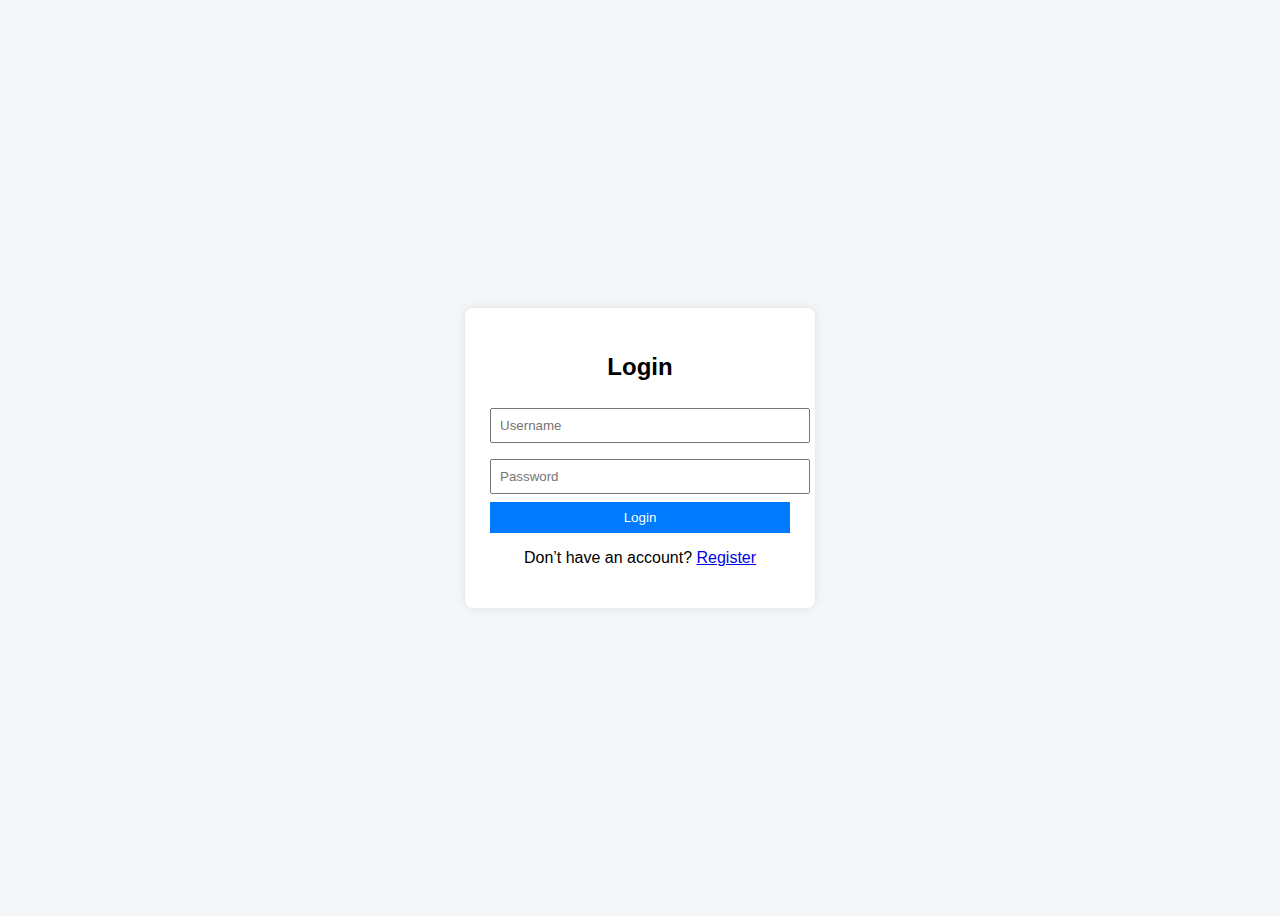
<file: frontend/index.html>
<!DOCTYPE html>
<html lang="en">
<head>
    <meta charset="UTF-8">
    <title>Expense Tracker | Login</title>
    <link rel="stylesheet" href="css/styles.css">
</head>
<body>

<div class="container">
    <h2>Login</h2>

    <form id="loginForm">
        <input type="text" id="username" placeholder="Username" required />
        <input type="password" id="password" placeholder="Password" required />
        <button type="submit">Login</button>
    </form>

    <p id="message"></p>

    <p>
        Don’t have an account?
        <a href="register.html">Register</a>
    </p>
</div>

<script src="js/auth.js"></script>
</body>
</html>
</file>
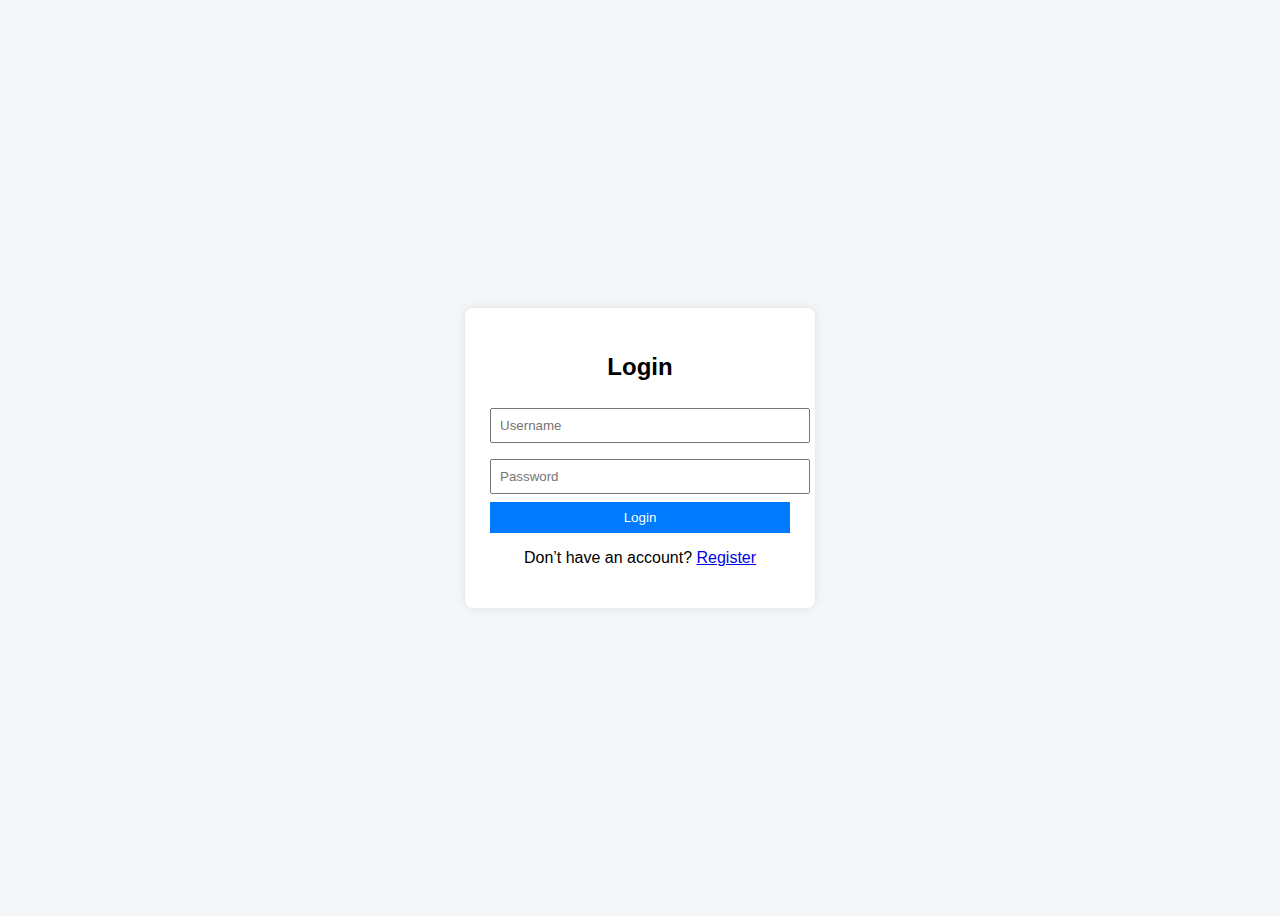
<file: frontend/dashboard.html>
<!DOCTYPE html>
<html lang="en">
<head>
    <meta charset="UTF-8">
    <title>Expense Tracker | Dashboard</title>
    <link rel="stylesheet" href="css/dashboard.css">
</head>
<body>

<header class="topbar">
    <h2 id="welcome">Welcome</h2>
    <button id="logoutBtn" class="logout-btn">Logout</button>
</header>

<div class="dashboard">

    <div class="hero-card">
        <h1>Expense Dashboard</h1>
        <p>Track your daily spending smartly 💸</p>
    </div>

    <div class="actions">
        <button id="showAddBtn">➕ Add Expense</button>
        <button id="showListBtn">📄 View Expenses</button>
    </div>

    <!-- ADD EXPENSE CARD -->
    <div class="card hidden" id="addExpenseCard">
        <h3>Add Expense</h3>
        <form id="expenseForm">
            <input type="date" id="expenseDate" />
            <input type="number" id="amount" placeholder="Amount (₹)" required />
            <input type="text" id="category" placeholder="Category" required />
            <input type="text" id="description" placeholder="Description" />
            <button type="submit">Save Expense</button>
        </form>
        <p id="expenseMessage"></p>
    </div>

    <!-- EXPENSE LIST CARD -->
    <div class="card hidden" id="expenseListCard">
        <h3>Your Expenses</h3>
        <ul id="expensesList"></ul>
    </div>

</div>

<!-- Edit Modal -->
<div class="modal hidden" id="editModal">
    <div class="modal-content">
        <h3>Edit Expense</h3>
        <input id="editAmount" type="number" />
        <input id="editCategory" type="text" />
        <input id="editDescription" type="text" />
        <div class="modal-actions">
            <button id="saveEditBtn">Save</button>
            <button id="cancelEditBtn" class="secondary">Cancel</button>
        </div>
    </div>
</div>

<script src="js/dashboard.js"></script>
<script src="js/expenses.js"></script>

<script>
    const addBtn = document.getElementById("showAddBtn");
    const listBtn = document.getElementById("showListBtn");

    const addCard = document.getElementById("addExpenseCard");
    const listCard = document.getElementById("expenseListCard");

    addBtn.onclick = () => {
        addCard.classList.remove("hidden");
        listCard.classList.add("hidden");
    };

    listBtn.onclick = () => {
        listCard.classList.remove("hidden");
        addCard.classList.add("hidden");
    };
</script>

</body>
</html>
</file>
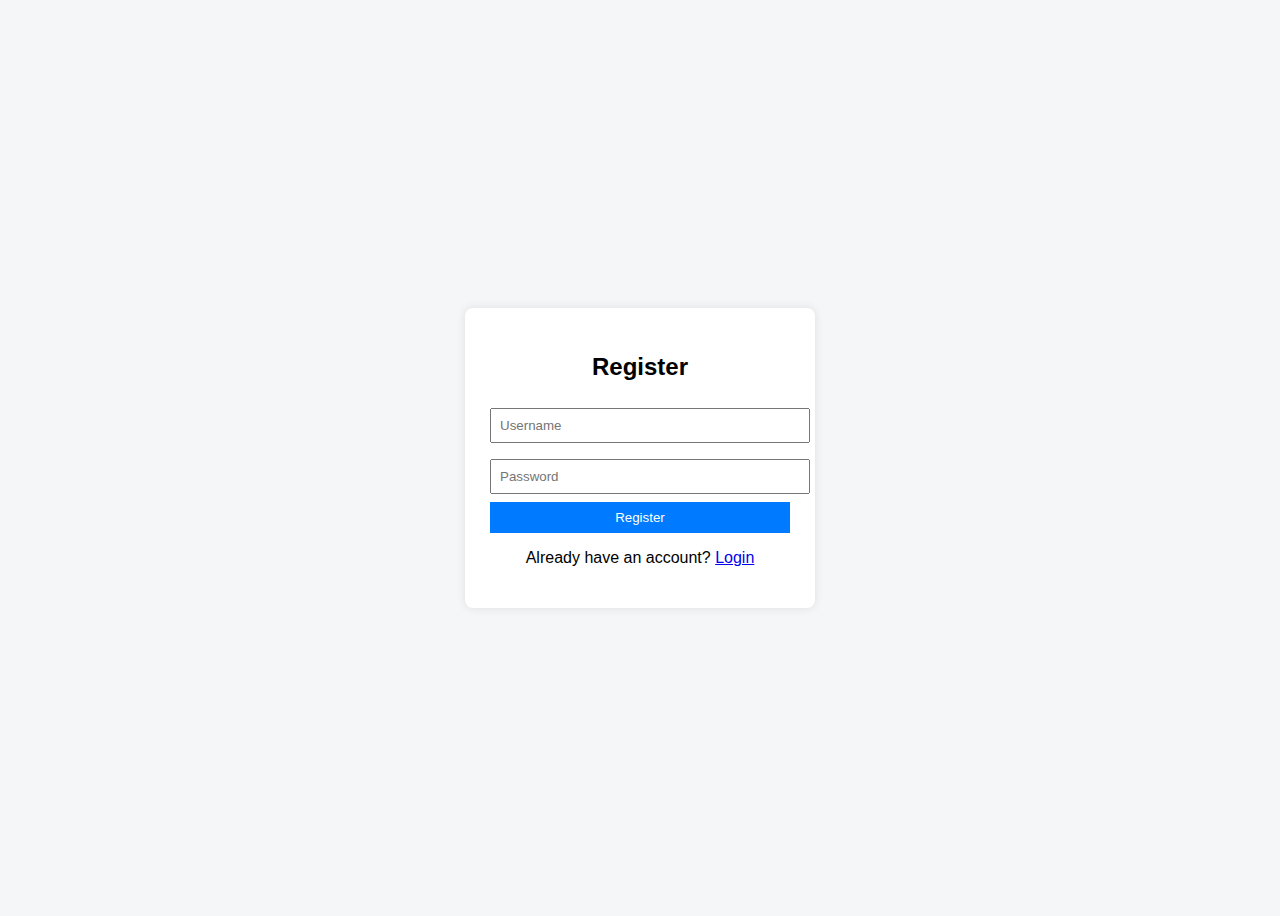
<file: frontend/register.html>
<!DOCTYPE html>
<html lang="en">
<head>
    <meta charset="UTF-8">
    <title>Expense Tracker | Register</title>
    <link rel="stylesheet" href="css/styles.css">
</head>
<body>

<div class="container">
    <h2>Register</h2>

    <form id="registerForm">
        <input type="text" id="username" placeholder="Username" required />
        <input type="password" id="password" placeholder="Password" required />
        <button type="submit">Register</button>
    </form>

    <p id="message"></p>

    <p>
        Already have an account?
        <a href="index.html">Login</a>
    </p>
</div>

<script src="js/register.js"></script>
</body>
</html>
</file>
<file: frontend/css/styles.css>
body {
    font-family: Arial, sans-serif;
    background: #f4f6f8;
    display: flex;
    justify-content: center;
    align-items: center;
    height: 100vh;
}

.container {
    background: white;
    padding: 25px;
    width: 300px;
    border-radius: 8px;
    box-shadow: 0 0 10px rgba(0,0,0,0.1);
    text-align: center;
}

input {
    width: 100%;
    padding: 8px;
    margin: 8px 0;
}

button {
    width: 100%;
    padding: 8px;
    background: #007bff;
    color: white;
    border: none;
    cursor: pointer;
}

button:hover {
    background: #0056b3;
}

#message {
    margin-top: 10px;
    color: red;
}
</file>
<file: frontend/css/dashboard.css>
* {
    box-sizing: border-box;
    font-family: "Segoe UI", sans-serif;
}

body {
    margin: 0;
    min-height: 100vh;
    background: linear-gradient(135deg, #667eea, #764ba2);
}

/* ---------- TOP BAR ---------- */
.topbar {
    background: rgba(255,255,255,0.9);
    backdrop-filter: blur(10px);
    padding: 15px 30px;
    display: flex;
    justify-content: space-between;
    align-items: center;
}

.logout-btn {
    background: #ff4d4d;
    color: white;
    border: none;
    padding: 8px 16px;
    border-radius: 8px;
    cursor: pointer;
}

/* ---------- DASHBOARD ---------- */
.dashboard {
    max-width: 1000px;
    margin: 30px auto;
    padding: 20px;
}

/* ---------- HERO ---------- */
.hero-card {
    background: rgba(255,255,255,0.15);
    color: white;
    padding: 30px;
    border-radius: 16px;
    margin-bottom: 30px;
    backdrop-filter: blur(10px);
}

.hero-card h1 {
    margin: 0;
    font-size: 28px;
}

.hero-card p {
    margin-top: 8px;
    opacity: 0.9;
}

/* ---------- ACTIONS ---------- */
.actions {
    display: flex;
    gap: 20px;
    justify-content: center;
    margin-bottom: 30px;
}

.actions button {
    padding: 14px 24px;
    border-radius: 12px;
    border: none;
    font-size: 16px;
    cursor: pointer;
    background: white;
    font-weight: 600;
    transition: transform 0.2s ease;
}

.actions button:hover {
    transform: translateY(-3px);
}

/* ---------- CARD ---------- */
.card {
    background: white;
    padding: 25px;
    border-radius: 16px;
    box-shadow: 0 15px 30px rgba(0,0,0,0.15);
    animation: fadeIn 0.3s ease;
}

.hidden {
    display: none;
}

/* ---------- FORM ---------- */
input {
    width: 100%;
    padding: 12px;
    margin-top: 12px;
    border-radius: 8px;
    border: 1px solid #ccc;
}

.card button {
    margin-top: 16px;
    width: 100%;
    padding: 12px;
    background: #667eea;
    color: white;
    border: none;
    border-radius: 8px;
    font-size: 15px;
    cursor: pointer;
}

/* ---------- EXPENSE LIST ---------- */
ul {
    list-style: none;
    padding: 0;
}

li {
    background: #f6f7fb;
    margin-bottom: 14px;
    padding: 16px;
    border-radius: 12px;
    display: flex;
    justify-content: space-between;
    align-items: center;
}

li small {
    display: block;
    margin-top: 6px;
    color: #555;
}

li .actions-inline {
    display: flex;
    gap: 8px;
}

li button {
    padding: 6px 12px;
    border-radius: 6px;
    border: none;
    cursor: pointer;
}

.secondary {
    background: #ddd;
}

/* ---------- MODAL ---------- */
.modal {
    position: fixed;
    inset: 0;
    background: rgba(0,0,0,0.6);

    display: none;               /* 👈 IMPORTANT */
    justify-content: center;
    align-items: center;
}

/* Modal visible state */
.modal.show {
    display: flex;
}

/* ---------- ANIMATION ---------- */
@keyframes fadeIn {
    from {
        opacity: 0;
        transform: translateY(10px);
    }
    to {
        opacity: 1;
        transform: translateY(0);
    }
}

/* ---------- RESPONSIVE ---------- */
@media (max-width: 600px) {
    .actions {
        flex-direction: column;
    }
}
</file>
